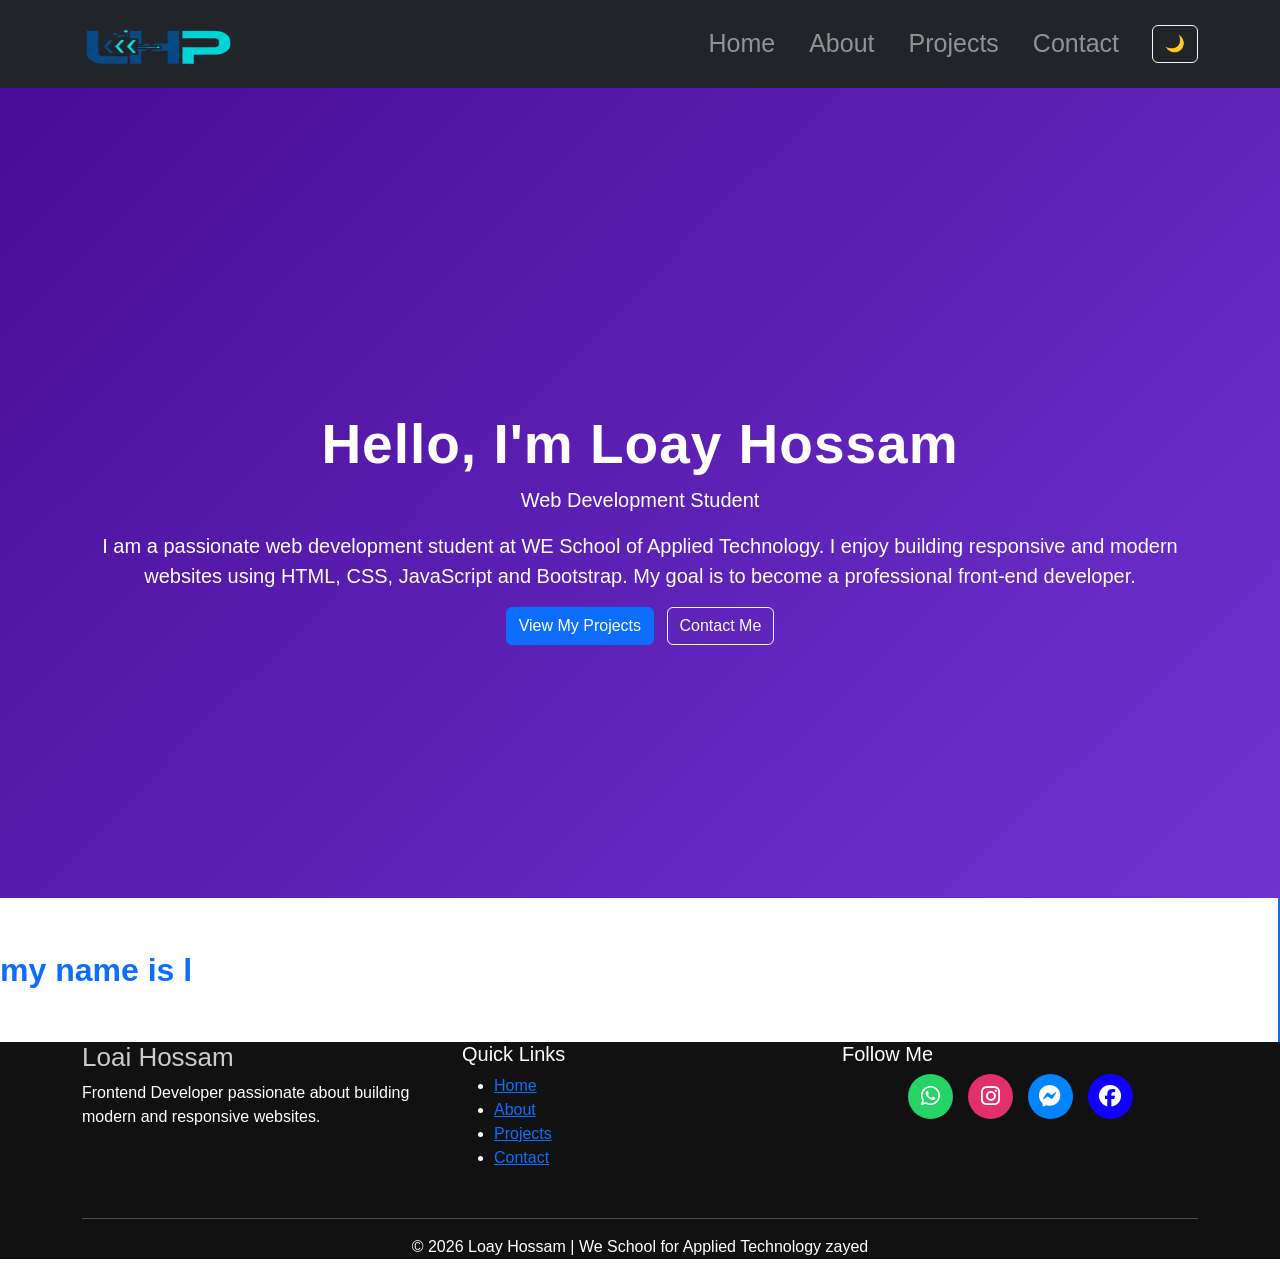
<file: index.html>
<!DOCTYPE html>
<html lang="en">
<head>
<meta charset="UTF-8">
<meta name="viewport" content="width=device-width, initial-scale=1.0">

<title>Loay Portfolio</title>
<link rel="stylesheet" href="https://cdnjs.cloudflare.com/ajax/libs/font-awesome/6.5.0/css/all.min.css">
<link href="bootstrap.min.css" rel="stylesheet">
<link rel="stylesheet" href="style.css">

</head>

<body>

<nav class="navbar navbar-expand-lg navbar-dark bg-dark">
<div class="container">

<a href="index.html" class="navbar-brand">
    <img src="1772893858802.png" class="logo-img" style="height:40px;">
</a>

<button 
class="navbar-toggler" 
type="button" 
data-bs-toggle="collapse" 
data-bs-target="#navbarNav">

<span class="navbar-toggler-icon"></span>
</button>

<div class="collapse navbar-collapse" id="navbarNav">

<ul class="navbar-nav ms-auto">

<li class="nav-item">
<a class="nav-link active" href="index.html">Home</a>
</li>

<li class="nav-item">
<a class="nav-link" href="about.html">About</a>
</li>

<li class="nav-item">
<a class="nav-link" href="projects.html">Projects</a>
</li>

<li class="nav-item">
<a class="nav-link" href="contact.html">Contact</a>
</li>

</ul>

<button id="modeToggle" class="btn btn-outline-light ms-3">🌙</button>

</div>

</div>
</nav>

<section class="hero text-center">

<div class="container">

<h1>Hello, I'm Loay Hossam</h1>

<p class="lead">
Web Development Student
</p>

<p>
I am a passionate web development student at WE School of Applied Technology.
I enjoy building responsive and modern websites using HTML, CSS, JavaScript and Bootstrap.
My goal is to become a professional front-end developer.
</p>

<a href="projects.html" class="btn btn-primary me-2">
View My Projects
</a>

<a href="contact.html" class="btn btn-outline-light">
Contact Me
</a>

</div>

</section>
<section id="skills" class=" py-5 ">

<div class="container">

<h2 class="text-center mb-5">My Skills</h2>
<h4>I am skilled in <span id="skills"></span></h4>
<!-- 
<div class="row text-center">

<div class="col-md-2">
<div class="skill-box">
<h4>HTML</h4>
</div>
</div>

<div class="col-md-2">
<div class="skill-box">
<h4>CSS</h4>
</div>
</div>

<div class="col-md-2">
<div class="skill-box">
<h4>JavaScript</h4>
</div>
</div>

<div class="col-md-2">
<div class="skill-box">
<h4>Bootstrap</h4>
</div>
</div>

<div class="col-md-2">
<div class="skill-box">
<h4>tailwind</h4>
</div>
</div>
<div class="col-md-2">
<div class="skill-box">
<h4>python</h4>
</div>
</div>

</div> -->

</div>

</section>
<button id="topBtn" onclick="topFunction()">↑</button>


<!-- Footer -->
<footer class="footer">

<div class="container">

<div class="row text-center text-md-start">

<!-- About -->
<div class="col-md-4 mb-3">
    <h4>Loai Hossam</h4>
    <p>Frontend Developer passionate about building modern and responsive websites.</p>
</div>

<!-- Links -->
<div class="col-md-4 mb-3">
    <h5>Quick Links</h5>
    <ul class="footer-links">
        <li><a href="index.html">Home</a></li>
        <li><a href="about.html">About</a></li>
        <li><a href="projects.html">Projects</a></li>
        <li><a href="contact.html">Contact</a></li>
    </ul>
</div>

<!-- Social -->
<div class="col-md-4 mb-3">
    <h5>Follow Me</h5>
    <div class="social-icons">

     
        <a href="https://wa.me/201101020022" target="_blank">
            <i class="fa-brands fa-whatsapp"></i>
        </a>

        <a href="https://www.instagram.com/loaehossam2009/" target="_blank">
            <i class="fa-brands fa-instagram"></i>
        </a>

        <a href="https://www.messenger.com/e2ee/t/24300397116215771" target="_blank">
            <i class="fa-brands fa-facebook-messenger"></i>
        </a>
        <a href="https://www.facebook.com/loay.hossam.9889?locale=ar_AR" target="_blank">
            <i class="fa-brands fa-facebook"></i>
        </a>

    </div>
</div>

</div>

<hr>

<p class="text-center">© 2026 Loay Hossam | We School for Applied Technology zayed</p>

</div>

</footer>


<script src="script.js"></script>
<script src="bootstrap.bundle.min.js"></script>

</body>
</html>
</file>
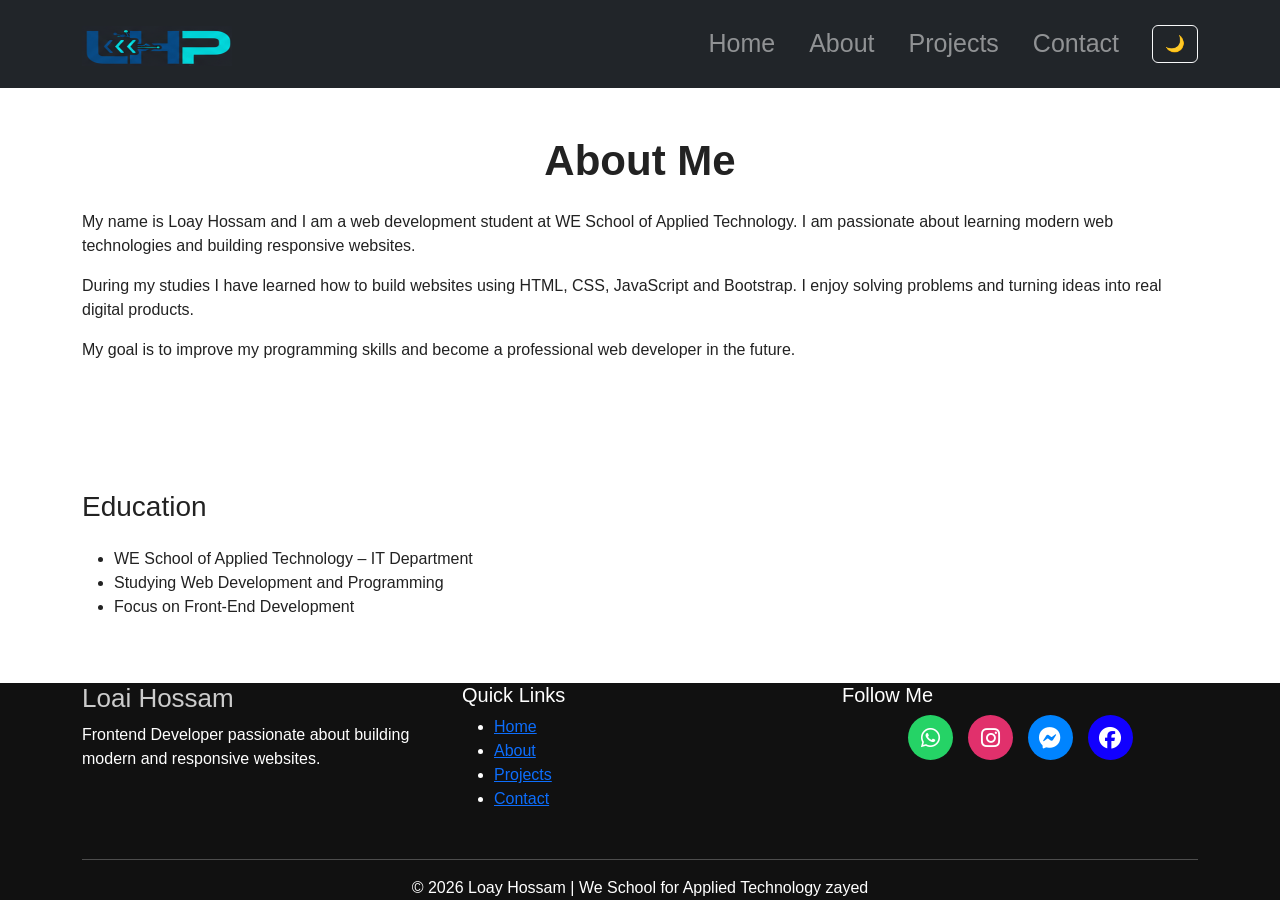
<file: about.html>
<!DOCTYPE html>
<html lang="en">
<head>

<meta charset="UTF-8">
<meta name="viewport" content="width=device-width, initial-scale=1.0">

<title>About Me</title>
<link rel="stylesheet" href="https://cdnjs.cloudflare.com/ajax/libs/font-awesome/6.5.0/css/all.min.css">
<link href="bootstrap.min.css" rel="stylesheet">
<link rel="stylesheet" href="style.css">

</head>

<body>

<nav class="navbar navbar-expand-lg navbar-dark bg-dark">
<div class="container">

<a href="index.html" class="navbar-brand">
    <img src="1772893858802.png" class="logo-img" style="height:40px;">
</a>

<button 
class="navbar-toggler" 
type="button" 
data-bs-toggle="collapse" 
data-bs-target="#navbarNav">

<span class="navbar-toggler-icon"></span>
</button>

<div class="collapse navbar-collapse" id="navbarNav">

<ul class="navbar-nav ms-auto">

<li class="nav-item">
<a class="nav-link active" href="index.html">Home</a>
</li>

<li class="nav-item">
<a class="nav-link" href="about.html">About</a>
</li>

<li class="nav-item">
<a class="nav-link" href="projects.html">Projects</a>
</li>

<li class="nav-item">
<a class="nav-link" href="contact.html">Contact</a>
</li>

</ul>

<button id="modeToggle" class="btn btn-outline-light ms-3">🌙</button>
</div>

</div>
</nav>


<section class=" container py-5" class="about">

<h2 class="text-center mb-4">About Me</h2>

<p class="text-center">


<p>
My name is Loay Hossam and I am a web development student at WE School of Applied Technology.
I am passionate about learning modern web technologies and building responsive websites.
</p>

<p>
During my studies I have learned how to build websites using HTML, CSS, JavaScript and Bootstrap.
I enjoy solving problems and turning ideas into real digital products.
</p>

<p>
My goal is to improve my programming skills and become a professional web developer in the future.
</p>

</section>

</p>

<section class="container py-5">

<h3 class="mb-4">Education</h3>

<ul>

<li>
WE School of Applied Technology – IT Department
</li>

<li>
Studying Web Development and Programming
</li>

<li>
Focus on Front-End Development
</li>

</ul>

</section>

<!-- Footer -->
<footer class="footer">

<div class="container">

<div class="row text-center text-md-start">

<!-- About -->
<div class="col-md-4 mb-3">
    <h4>Loai Hossam</h4>
    <p>Frontend Developer passionate about building modern and responsive websites.</p>
</div>

<!-- Links -->
<div class="col-md-4 mb-3">
    <h5>Quick Links</h5>
    <ul class="footer-links">
        <li><a href="index.html">Home</a></li>
        <li><a href="about.html">About</a></li>
        <li><a href="projects.html">Projects</a></li>
        <li><a href="contact.html">Contact</a></li>
    </ul>
</div>

<!-- Social -->
<div class="col-md-4 mb-3">
    <h5>Follow Me</h5>
    <div class="social-icons">

        
        <a href="https://wa.me/201101020022" target="_blank">
            <i class="fa-brands fa-whatsapp"></i>
        </a>


        <a href="https://instagram.com/your_username" target="_blank">
            <i class="fa-brands fa-instagram"></i>
        </a>

        <a href="https://m.me/your_username" target="_blank">
            <i class="fa-brands fa-facebook-messenger"></i>
        </a>
        <a href="https://www.facebook.com/loay.hossam.9889?locale=ar_AR" target="_blank">
            <i class="fa-brands fa-facebook"></i>
        </a>

    </div>
</div>

</div>

<hr>

<p class="text-center">© 2026 Loay Hossam | We School for Applied Technology zayed</p>

</div>

</footer>


<script src="script.js"></script>
<script src="bootstrap.bundle.min.js"></script>

</body>
</html>
</file>
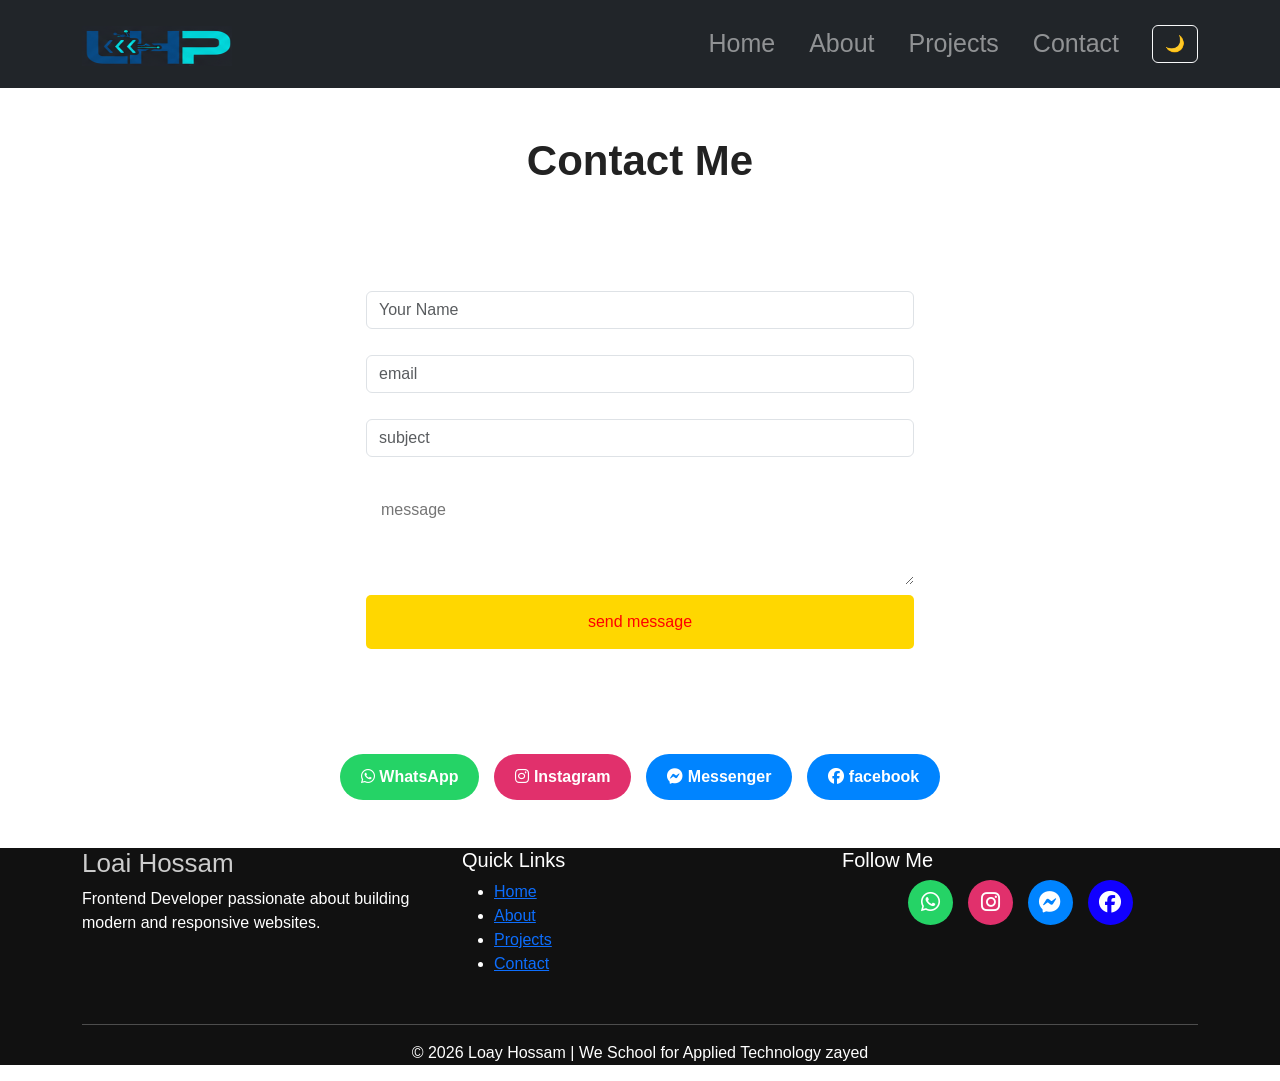
<file: contact.html>
<!DOCTYPE html>
<html lang="en">
<head>
<meta charset="UTF-8">
<meta name="viewport" content="width=device-width, initial-scale=1.0">

<title>Loai Portfolio</title>
<link rel="stylesheet" href="https://cdnjs.cloudflare.com/ajax/libs/font-awesome/6.5.0/css/all.min.css">

<link href="bootstrap.min.css" rel="stylesheet">
<link rel="stylesheet" href="style.css">

</head>

<body>

    
<nav class="navbar navbar-expand-lg navbar-dark bg-dark">
<div class="container">

<a href="index.html" class="navbar-brand">
    <img src="1772893858802.png" class="logo-img" style="height:40px;">
</a>

<button 
class="navbar-toggler" 
type="button" 
data-bs-toggle="collapse" 
data-bs-target="#navbarNav">

<span class="navbar-toggler-icon"></span>
</button>

<div class="collapse navbar-collapse" id="navbarNav">

<ul class="navbar-nav ms-auto">

<li class="nav-item">
<a class="nav-link active" href="index.html">Home</a>
</li>

<li class="nav-item">
<a class="nav-link" href="about.html">About</a>
</li>

<li class="nav-item">
<a class="nav-link" href="projects.html">Projects</a>
</li>

<li class="nav-item">
<a class="nav-link" href="contact.html">Contact</a>
</li>

</ul>

<button id="modeToggle" class="btn btn-outline-light ms-3">🌙</button>
</div>

</div>
</nav>


    <section class="container py-5">

<h2 class="text-center mb-4">Contact Me</h2>

<form onsubmit="return erhandler()" class="col-md-6 mx-auto">

<input type="text" name="name" class="form-control mb-3" placeholder="Your Name" id="name">
<input type="text" name="email" class="form-control mb-3" placeholder="email" id="email">
<input type="text" name="subject" class="form-control mb-3" placeholder="subject" id="subject">
<textarea name="message" id="message" cols="20" rows="3" placeholder="message"></textarea>
<button type="submit" class="btn_form"  >send message</button>
</form>


<div class="social-buttons text-center mt-4">

<!-- WhatsApp -->
<a href="https://web.whatsapp.com/" target="_blank" class="btn social-btn whatsapp">
    <i class="fa-brands fa-whatsapp"></i> WhatsApp
</a>

<!-- Instagram -->
<a href="https://instagram.com/your_username" target="_blank" class="btn social-btn instagram">
    <i class="fa-brands fa-instagram"></i> Instagram
</a>

<!-- Messenger -->
<a href="https://m.me/your_username" target="_blank" class="btn social-btn messenger">
    <i class="fa-brands fa-facebook-messenger"></i> Messenger
</a>
<!-- facebook -->
<a href="https://www.facebook.com/loay.hossam.9889?locale=ar_AR" target="_blank" class="btn social-btn messenger">
    <i class="fa-brands fa-facebook"></i>     facebook
</a>

</div>





</section>



<!-- Footer -->


<section>
    <!-- Footer -->
<footer class="footer">

<div class="container">

<div class="row text-center text-md-start">

<!-- About -->
<div class="col-md-4 mb-3">
    <h4>Loai Hossam</h4>
    <p>Frontend Developer passionate about building modern and responsive websites.</p>
</div>

<!-- Links -->
<div class="col-md-4 mb-3">
    <h5>Quick Links</h5>
    <ul class="footer-links">
        <li><a href="index.html">Home</a></li>
        <li><a href="about.html">About</a></li>
        <li><a href="projects.html">Projects</a></li>
        <li><a href="contact.html">Contact</a></li>
    </ul>
</div>

<!-- Social -->
<div class="col-md-4 mb-3">
    <h5>Follow Me</h5>
    <div class="social-icons">

        
        <a href="https://wa.me/201XXXXXXXXX" target="_blank">
            <i class="fa-brands fa-whatsapp"></i>
        </a>


        <a href="https://www.instagram.com/loaehossam2009/" target="_blank">
            <i class="fa-brands fa-instagram"></i>
        </a>

        <a href="https://www.messenger.com/e2ee/t/24300397116215771" target="_blank">
            <i class="fa-brands fa-facebook-messenger"></i>
        </a>
        <a href="https://www.facebook.com/loay.hossam.9889?locale=ar_AR" target="_blank">
            <i class="fa-brands fa-facebook"></i>
        </a>

    </div>
</div>

</div>

<hr>

<p class="text-center">© 2026 Loay Hossam | We School for Applied Technology zayed</p>

</div>

</footer>
</section>
<script src="script.js"></script>
<script src="bootstrap.bundle.min.js"></script>

</body>
</html>
</file>
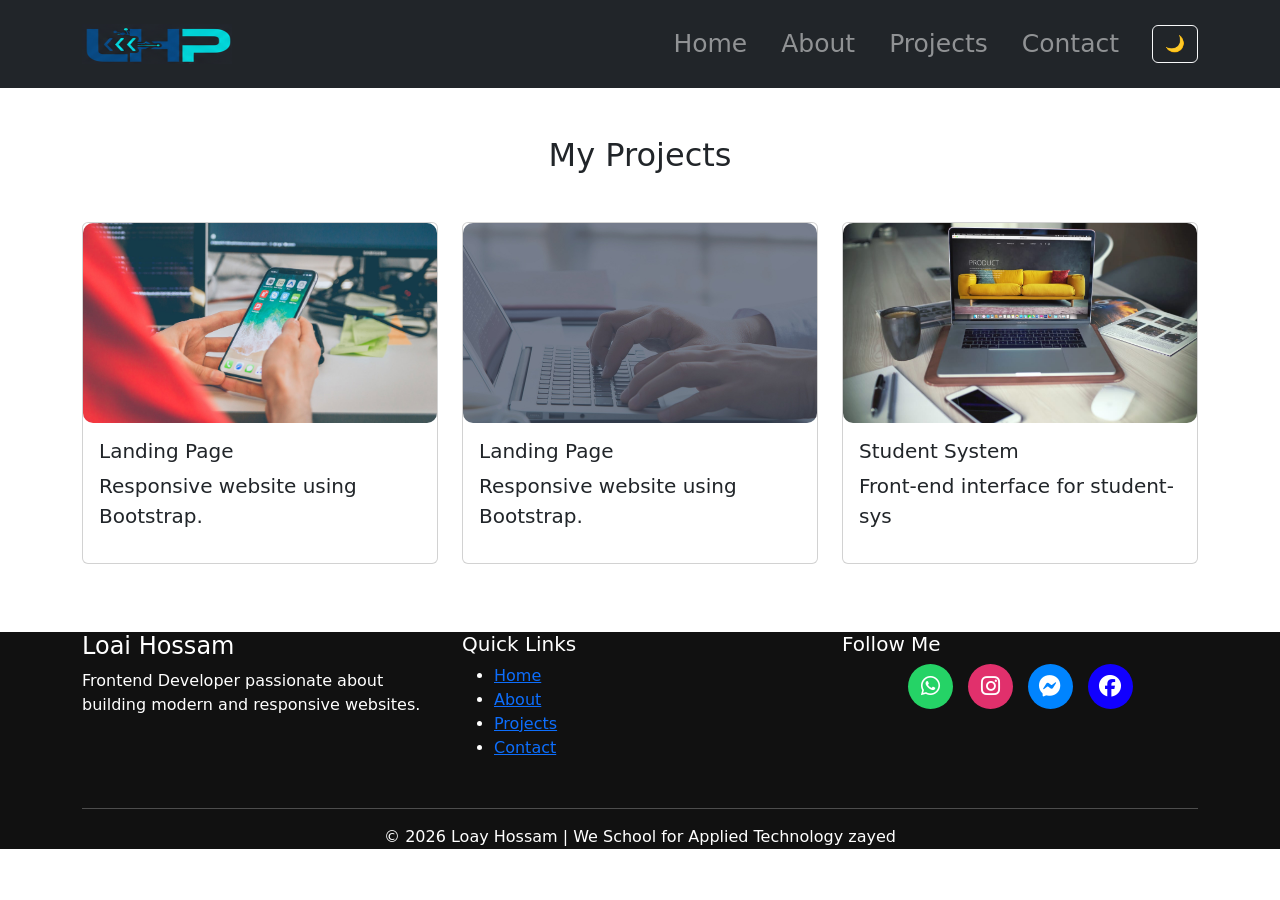
<file: projects.html>
<!DOCTYPE html>
<html lang="en">
<head>
    <meta charset="UTF-8">
    <meta name="viewport" content="width=device-width, initial-scale=1.0">
    <title>Document</title>
    <link rel="stylesheet" href="https://cdnjs.cloudflare.com/ajax/libs/font-awesome/6.5.0/css/all.min.css">
    <link rel="stylesheet" href="style.css">
    <link rel="stylesheet" href="bootstrap.min.css">
</head>
<body>

<nav class="navbar navbar-expand-lg navbar-dark bg-dark">
<div class="container">

<a href="index.html" class="navbar-brand">
    <img src="1772893858802.png" class="logo-img" style="height:40px;">
</a>

<button 
class="navbar-toggler" 
type="button" 
data-bs-toggle="collapse" 
data-bs-target="#navbarNav">

<span class="navbar-toggler-icon"></span>
</button>

<div class="collapse navbar-collapse" id="navbarNav">

<ul class="navbar-nav ms-auto">

<li class="nav-item">
<a class="nav-link active" href="index.html">Home</a>
</li>

<li class="nav-item">
<a class="nav-link" href="about.html">About</a>
</li>

<li class="nav-item">
<a class="nav-link" href="projects.html">Projects</a>
</li>

<li class="nav-item">
<a class="nav-link" href="contact.html">Contact</a>
</li>

</ul>

<button id="modeToggle" class="btn btn-outline-light ms-3">🌙</button>
</div>

</div>
</nav>


    <section class="container py-5">

<h2 class="text-center mb-5">My Projects</h2>

<div class="row">

<div class="col-md-4">
<div class="card">

<img src="counter-bg.c036dffcac6e48daa01f.jpg" class="card-img-top">

<div class="card-body">

<h5>Landing Page</h5>
<p>Responsive website using Bootstrap.</p>

</div>

</div>
</div>

<div class="col-md-4">
<div class="card">

<img src="IMG-20251016-WA0006.jpg" class="card-img-top">

<div class="card-body">

<h5>Landing Page</h5>
<p>Responsive website using Bootstrap.</p>

</div>

</div>
</div>

<div class="col-md-4">
<div class="card">

<img src="4c86daa7-ece4-40b9-839c-33050d5ce7d7.jpg" class="card-img-top">

<div class="card-body">

<h5>Student System</h5>
<p>Front-end interface for student-sys </p>

</div>

</div>
</div>

</div>

</section>

<!-- Footer -->
<footer class="footer">

<div class="container">

<div class="row text-center text-md-start">

<!-- About -->
<div class="col-md-4 mb-3">
    <h4>Loai Hossam</h4>
    <p>Frontend Developer passionate about building modern and responsive websites.</p>
</div>

<!-- Links -->
<div class="col-md-4 mb-3">
    <h5>Quick Links</h5>
    <ul class="footer-links">
        <li><a href="index.html">Home</a></li>
        <li><a href="about.html">About</a></li>
        <li><a href="projects.html">Projects</a></li>
        <li><a href="contact.html">Contact</a></li>
    </ul>
</div>

<!-- Social -->
<div class="col-md-4 mb-3">
    <h5>Follow Me</h5>
    <div class="social-icons">


        <a href="https://wa.me/201101020022" target="_blank">
            <i class="fa-brands fa-whatsapp"></i>
        </a>


        <a href="https://instagram.com/your_username" target="_blank">
            <i class="fa-brands fa-instagram"></i>
        </a>

        <a href="https://m.me/your_username" target="_blank">
            <i class="fa-brands fa-facebook-messenger"></i>
        </a>
        <a href="https://www.facebook.com/loay.hossam.9889?locale=ar_AR" target="_blank">
            <i class="fa-brands fa-facebook"></i>
        </a>

    </div>
</div>

</div>

<hr>

<p class="text-center">© 2026 Loay Hossam | We School for Applied Technology zayed</p>

</div>

</footer>
    <script src="script.js"></script>
    <script src="bootstrap.bundle.min.js"></script>
</body>
</html>
</file>
<file: style.css>
*{
    padding: 0;
    margin: 0;
}


.navbar .navbar-nav li a { 
color: white; 
opacity: 0.5; 
font-size: 25px;
margin: 9px;
} 


.navbar-brand {
font-size: 32px; 
font-weight: 10; 
}

.hero{
height:50vh;
display:flex;
align-items:center;
justify-content:center;
background:linear-gradient(#0d6efd,#6610f2);
color:white;
padding-top:70px;
}
.hero h1{
font-size:55px;
font-weight:700;
letter-spacing:1px;
}

.hero p{
font-size:20px;
font-weight:300;
}

.name{
color:#ffd700;
}



.card{
    margin-bottom: 20px;
}

.card{
transition:0.3s;
}

.card:hover{
transform:scale(1.05);
}



.card img {
  width: 100%;
  height: 200px;      
  object-fit: cover;   
  border-radius: 10px;
}

footer{
background:#111;
color:white;
}

#topBtn{
position:fixed;
bottom:20px;
right:20px;
display:none;
background:#0d6efd;
color:white;
border:none;
padding:10px 15px;
font-size:18px;
border-radius:5px;
cursor:pointer;
}
 /* Light Mode  */

body{
background:#ffffff;
color:#222;
transition:0.3s;
}

.navbar{
transition:0.3s;
}
.skill-box{
    background:white;
color:black;
}
.card{
background:white;
color:#222;
transition:0.3s;
}
/*  Dark Mode */

.dark-mode{
background:#121212;
color:white;
}

.dark-mode .card{
 background:rgb(175, 101, 101);
 color:white;
}

.dark-mode section{
background:#121212;
color:white;
}
.dark-mode .skill-box{
    background:rgb(175, 101, 101);
color: black;
}
.dark-mode h2{
    color:rgb(175, 101, 101);;
}
.dark-mode footer{
background:#000;
}



.card{
    max-width: 400px;
    font-size: 20px;
} 
body{
transition:0.3s;
font-family: 'Poppins', sans-serif;
}


.hero{
height:90vh;
display:flex;
align-items:center;
justify-content:center;
background:linear-gradient(135deg,#480c96,#7033d2);
color:white;
}
.logo-img {
    width: 150px;      
}

.skill-box{
background:white;
padding:30px;
border-radius:10px;
box-shadow:0 5px 15px rgba(0,0,0,0.1);
transition:0.3s;
}
.skill-box:hover{
transform:scale(1.1);
}

#topBtn{
position:fixed;
bottom:20px;
right:20px;
display:none;
background:#0d6efd;
color:white;
border:none;
padding:10px 15px;
font-size:18px;
border-radius:5px;
cursor:pointer;
}
.about{
    height:90vh;
display:flex;
align-items:center;
justify-content:center;
background:linear-gradient(135deg,#480c96,#7033d2);
color:white;
} 


form{
    display: flex;
    flex-direction: column;
    width: 70%;
    margin: 100px auto;
    gap: 10px;
    padding: 30px;
}


input,
textarea,
button{
    padding: 15px;
    border-radius: 5px;
    border: none;
}
.btn_form{
    color: red;
    background-color: gold;
}


#skills {
    color: #0d6efd;
    font-weight: bold;
    border-right: 2px solid #0d6efd;
    padding-right: 5px;
        font-size: 32px;
}


h2 {
    font-size: 42px;
    font-weight: bold;
}

h4 {
    font-size: 26px;
    color: #ccc;
}


#skills {
    font-size: 32px;
    font-weight: bold;
    color: #0d6efd;
    border-right: 2px solid #0d6efd;
}

form{
padding: 5PX;
}


.social-buttons {
    display: flex;
    justify-content: center;
    gap: 15px;
    flex-wrap: wrap;
}

.social-btn {
    padding: 10px 20px;
    border-radius: 30px;
    color: white;
    font-weight: bold;
    text-decoration: none;
    transition: 0.3s;
}

/* WhatsApp */
.whatsapp {
    background: #25D366;
}

/* Instagram */
.instagram {
    background: #E1306C;
}

/* Messenger */
.messenger {
    background: #0084FF;
}
/* facebook */
.facebook {
    background: #2600ff;
}

.social-btn:hover {
    transform: scale(1.1);
}



.social-icons {
    display: flex;
    gap: 15px;
    justify-content: center;
}

/* الشكل العام */
.social-icons a {
    width: 45px;
    height: 45px;
    display: flex;
    align-items: center;
    justify-content: center;
    border-radius: 50%;
    font-size: 22px;
    color: white;
    transition: 0.3s;
    text-decoration: none;
}

/* ألوان كل منصة */
.social-icons a:nth-child(1) {
    background: #25D366; /* WhatsApp */
}

.social-icons a:nth-child(2) {
    background: #E1306C; /* Instagram */
}

.social-icons a:nth-child(3) {
    background: #0084FF; /* Messenger */
}
.social-icons a:nth-child(4) {
    background: #1100ff; /* facebook */
}

/* Hover */
.social-icons a:hover {
    transform: scale(1.2);
}

footer a{list-style:none;}
</file>
